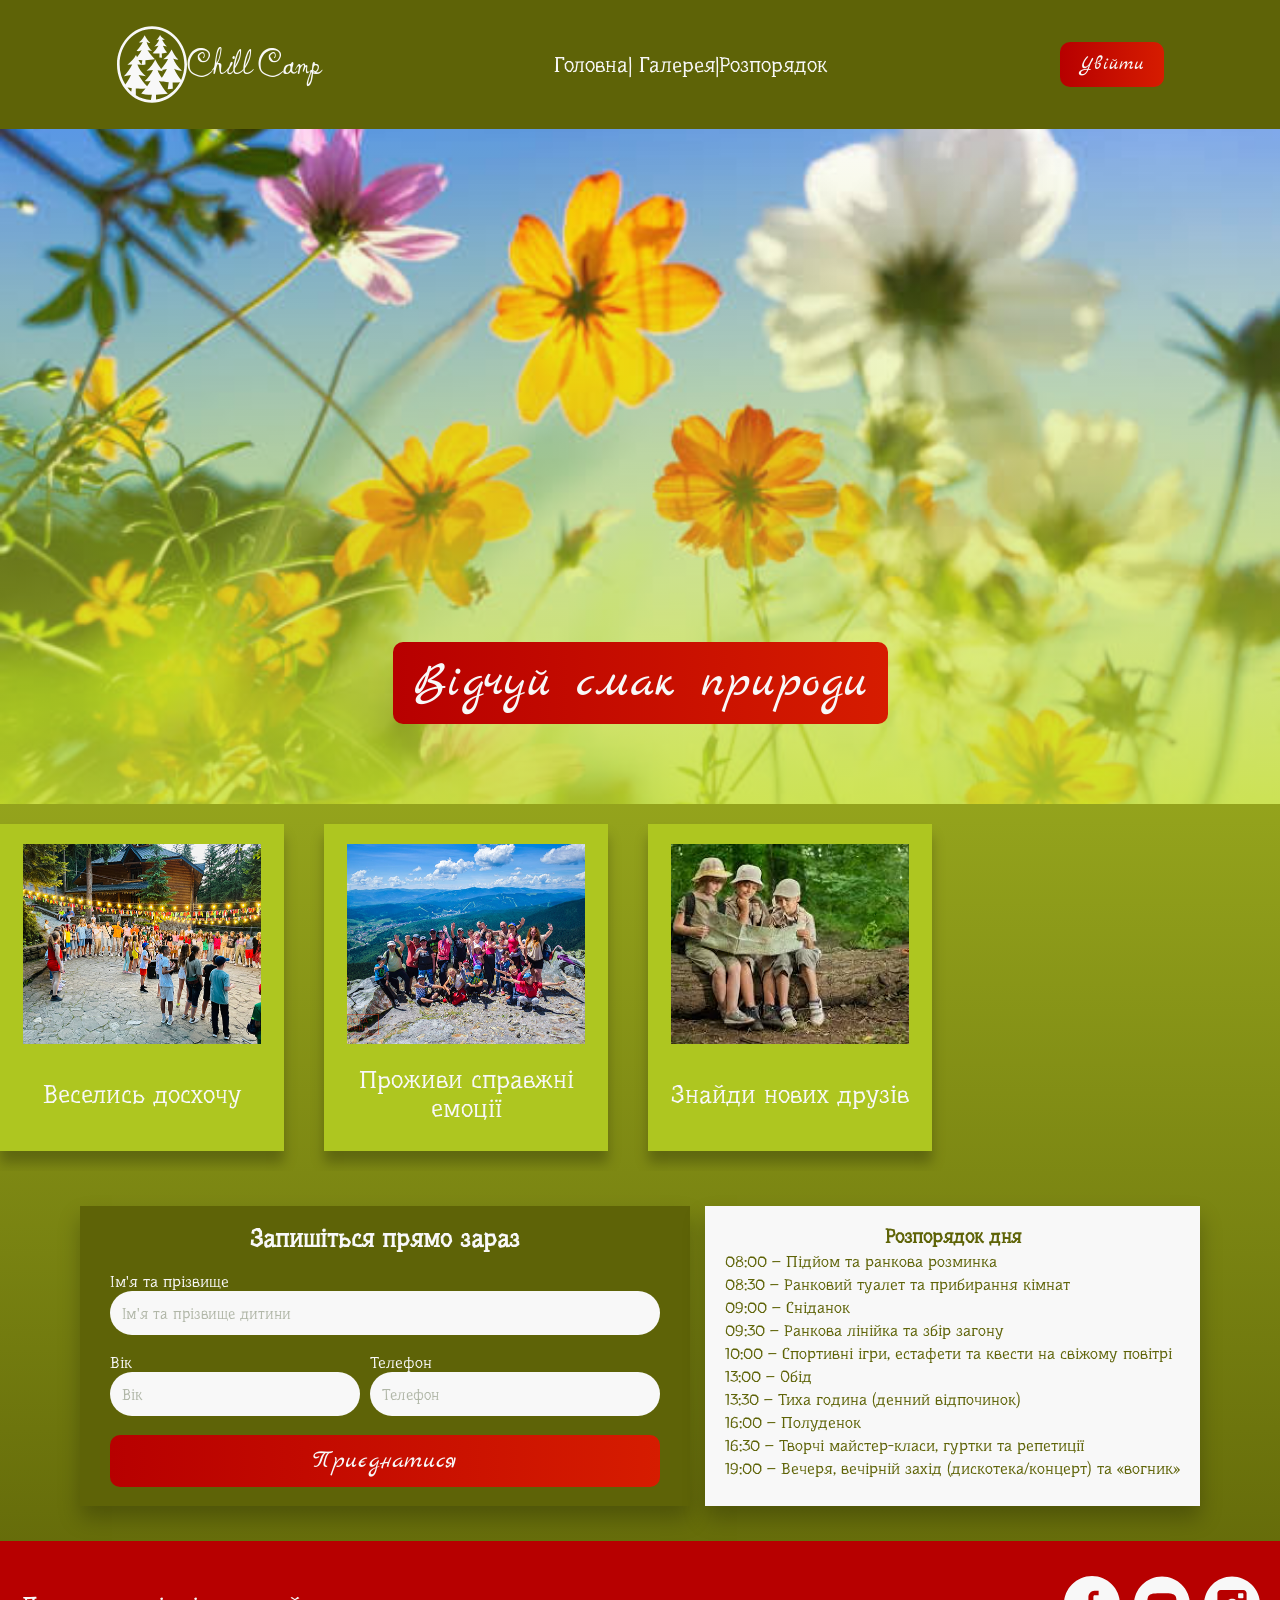
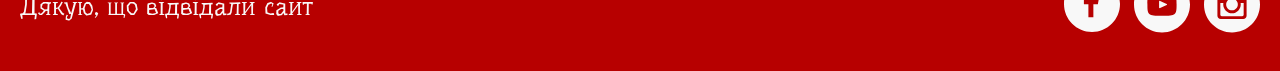
<file: index.html>
<!DOCTYPE html>
<html lang="en">

<head>
    <meta charset="UTF-8">
    <meta name="viewport" content="width=device-width, initial-scale=1.0">
    <title>
        Chill Camp
    </title>
    <link rel="stylesheet" href="style.css">
    <link rel="preconnect" href="https://fonts.googleapis.com">
    <link rel="preconnect" href="https://fonts.gstatic.com" crossorigin>
    <link
        href="https://fonts.googleapis.com/css2?family=Great+Vibes&family=Ingrid+Darling&family=Marck+Script&family=Underdog&display=swap"
        rel="stylesheet">
</head>

<body>
    <header>
        <div class="logo">
            <svg width="118" height="129" viewBox="0 0 118 129" fill="none" xmlns="http://www.w3.org/2000/svg">
                <path
                    d="M59 0C91.5483 0 118 28.9175 118 64.5C118 100.083 91.5483 129 59 129C26.4517 129 0 100.083 0 64.5C0 28.9175 26.4517 0 59 0ZM59 4.8375C28.8363 4.8375 4.425 31.5244 4.425 64.5C4.425 77.0506 7.965 88.6606 13.9879 98.2819C18.0687 93.095 20.4287 88.3919 23.5263 82.1031L11.6279 84.4413C17.3312 78.5288 22.4938 70.9231 25.7142 64.3925L17.5771 64.7956C24.5342 59.6356 28.4429 54.9325 32.0075 48.5631C32.6467 49.8531 33.2121 51.0356 33.7529 52.2181C36.7767 48.5094 39.53 44.5856 41.5458 40.5006C39.6775 40.9038 36.8012 42.9194 33.04 41.4681C37.17 37.195 41.2508 31.5244 43.5862 26.7675C42.2833 27.6006 39.2842 27.9231 37.1208 27.1975C42.185 23.4619 44.0042 19.7343 46.61 15.1118C48.8962 19.7343 52.1658 24.4563 56.0992 28.3531C54.5013 28.5681 51.625 27.4125 49.8796 26.0419C50.8383 31.7663 54.6979 37.8669 59.2704 41.7906C56.6892 41.3338 54.4029 41.8981 51.4283 40.2319C54.8454 45.9831 58.9017 50.7669 63.8921 55.7925C59.4425 56.4106 53.5671 56.9481 47.9129 57.1631L47.9867 64.5806C45.7004 65.145 43.1437 65.4138 41.0296 64.9569L34.3921 64.3656C36.875 72.0519 42.4062 78.7706 48.6996 84.1725L36.3587 82.0225C40.3904 88.8219 45.2088 95.2719 50.8138 101.346C53.0508 98.2819 55.0667 95.1375 56.64 91.9394C53.1737 92.9606 49.9779 93.0144 46.9296 92.45C52.6329 86.5375 57.4758 80.195 60.6962 73.6644L49.7812 75.035C56.7383 69.875 60.9667 62.4306 64.5312 56.0613C66.9896 61.06 70.4558 66.9725 74.4383 71.8906C79.1829 66.65 83.3129 61.0063 86.0908 55.3625L77.9538 55.7656C84.9108 50.6056 88.5 45.4994 92.0646 39.13C95.2113 45.4994 97.9621 50.7938 103.378 56.1419C99.7887 56.7062 97.3254 55.47 94.7687 54.3681C97.2271 62.0544 103.198 69.445 109.492 74.8469C104.546 75.6263 100.315 73.745 96.3421 71.8638C99.3732 78.69 103.039 84.6831 108.137 90.515C111.621 82.6406 113.575 73.8256 113.575 64.5C113.575 31.5244 89.1637 4.8375 59 4.8375ZM72.5946 14.9613C74.6596 18.6002 76.7246 20.0246 80.7071 22.9781L76.0363 22.7362C77.88 26.4988 80.8546 30.8794 84.0996 34.2388L77.29 32.895C79.4287 37.2487 80.9775 40.2856 84.3454 44.075C82.6246 44.8544 79.3304 45.4725 75.4708 45.8219L75.7412 53.32L71.4637 52.8094L71.6358 46.0638C67.6533 46.2519 63.4742 46.1444 60.0079 45.6606C63.9412 41.6831 67.2354 37.41 69.9396 32.8681L62.8596 34.1044C66.4733 30.9869 69.6446 26.5794 71.0704 22.1799L66.6208 23.1394C69.7183 20.0783 70.8 18.6002 72.5946 14.9613ZM36.1621 57.0825C37.5142 59.555 39.0875 61.8931 41.4229 64.3388L42.7504 57.2975C40.3658 57.3244 38.1042 57.2438 36.1621 57.0825ZM84.075 71.9713L75.8887 73.5837C76.5279 74.3094 77.1917 75.0081 77.8554 75.68L68.44 74.3363C69.915 78.8781 72.4471 83.0169 75.5938 86.7525C79.0354 82.1031 81.2479 77.6956 84.075 71.9713ZM70.4067 91.7781C75.1021 99.7063 78.8142 106.936 85.6729 113.869C79.9696 114.649 72.7667 115.24 65.7358 115.482L65.8096 123.706C83.0425 121.368 97.7802 110.241 106.158 94.5731C102.092 94.8956 97.8613 94.9762 93.7608 94.8419L94.0312 105.458L85.4517 106.022L87.1971 94.4925C81.7887 93.5519 74.4629 94.5194 70.4067 91.7781ZM17.5771 103.361C19.5192 105.834 21.6579 108.145 23.9442 110.241L25.0013 104.436C22.2971 104.141 19.765 103.791 17.5771 103.361ZM48.1342 104.893C42.8733 105.269 37.1208 105.269 31.6633 104.974L31.7862 116.234C39.2842 120.964 47.9129 123.786 57.1071 124.136L58.7296 115.589C50.8875 115.563 44.0287 114.971 40.8083 113.52C43.2667 110.779 45.7742 107.876 48.1342 104.893Z"
                    fill="#F8F8F8" />
            </svg>
            Chill Camp
        </div>
        <nav class="menu"><a href="index.html">Головна</a>|<a href="#cards-container"> Галерея</a>|<a
                href="#schedule">Розпорядок</a></nav>
        <a href="login.html" class="btn btn-login">Увійти</a>
    </header>
    <div class="hero">
        <a class="btn btn-hero">Відчуй смак природи</a>
    </div>
    <div class="gallery-wrapper" id="gallery">
        <div class="cards-container">
            <div class="card">
                <img src="1.png" alt="" class="card-img">
                <p>Веселись досхочу</p>
            </div>
            <div class="card">
                <img src="2.png" alt="" class="card-img">
                <p>Проживи справжні емоції</p>
            </div>
            <div class="card">
                <img src="3.png" alt="" class="card-img">
                <p>Знайди нових друзів</p>
            </div>
        </div>

    </div>
    <div class="info" id="schedule">
        <form action="#">
            <h2>Запишіться прямо зараз</h2>

            <div class="form-input input-name">
                <label for="name">Ім'я та прізвище</label>
                <input type="text" id="name" placeholder="Ім'я та прізвище дитини" required>
            </div>
            <div class="input-group">
                <div class="form-input input-age">
                    <label for="age">Вік</label>
                    <input type="number" id="age" placeholder="Вік" required>
                </div>
                <div class="form-input input-tel">
                    <label for="tel">Телефон</label>
                    <input type="tel" id="tel" placeholder="Телефон" required>
                </div>
            </div>
            <button type="submit" class="btn btn-form">Приєднатися</button>
        </form>
        <div class="schedule-container">
            <h3>Розпорядок дня</h3>
            <ul class="schedule">
                <li>08:00 – Підйом та ранкова розминка</li>
                    <li>08:30 – Ранковий туалет та прибирання кімнат</li>
                    <li>09:00 – Сніданок</li>
                    <li>09:30 – Ранкова лінійка та збір загону</li>
                    <li>10:00 – Спортивні ігри, естафети та квести на свіжому повітрі</li>
                    <li>13:00 – Обід</li>
                    <li>13:30 – Тиха година (денний відпочинок)</li>
                    <li>16:00 – Полуденок</li>
                    <li>16:30 – Творчі майстер-класи, гуртки та репетиції</li>
                    <li>19:00 – Вечеря, вечірній захід (дискотека/концерт) та «вогник»</li>
            </ul>
        </div>
    </div>
    <footer>
        <p>Дякую, що відвідали сайт</p>
        <div class="social">
            <svg width="126" height="126" viewBox="0 0 126 126" fill="none" xmlns="http://www.w3.org/2000/svg">
                <path
                    d="M63 0C28.2056 0 0 28.2056 0 63C0 97.7944 28.2056 126 63 126C97.7944 126 126 97.7944 126 63C126 28.2056 97.7944 0 63 0ZM77.9231 43.5356H68.4534C67.3313 43.5356 66.0844 45.0122 66.0844 46.9744V53.8125H77.9297L76.1381 63.5644H66.0844V92.8397H54.9084V63.5644H44.7694V53.8125H54.9084V48.0769C54.9084 39.8475 60.6178 33.1603 68.4534 33.1603H77.9231V43.5356Z"
                    fill="#F8F8F8" />
            </svg>
            <svg width="125" height="125" viewBox="0 0 125 125" fill="none" xmlns="http://www.w3.org/2000/svg">
                <path
                    d="M72.9362 61.4128L58.3138 54.5898C57.0378 53.9974 55.9896 54.6615 55.9896 56.0742V68.9258C55.9896 70.3385 57.0378 71.0026 58.3138 70.4102L72.9297 63.5872C74.2122 62.9883 74.2122 62.0117 72.9362 61.4128ZM62.5 0C27.9818 0 0 27.9818 0 62.5C0 97.0182 27.9818 125 62.5 125C97.0182 125 125 97.0182 125 62.5C125 27.9818 97.0182 0 62.5 0ZM62.5 87.8906C30.5078 87.8906 29.9479 85.0065 29.9479 62.5C29.9479 39.9935 30.5078 37.1094 62.5 37.1094C94.4922 37.1094 95.0521 39.9935 95.0521 62.5C95.0521 85.0065 94.4922 87.8906 62.5 87.8906Z"
                    fill="#F8F8F8" />
            </svg>
            <svg width="125" height="125" viewBox="0 0 125 125" fill="none" xmlns="http://www.w3.org/2000/svg">
                <path
                    d="M82.0312 62.5C82.0312 67.68 79.9735 72.6479 76.3107 76.3107C72.6479 79.9735 67.68 82.0312 62.5 82.0312C57.32 82.0312 52.3521 79.9735 48.6893 76.3107C45.0265 72.6479 42.9688 67.68 42.9688 62.5C42.9731 61.3845 43.0794 60.2995 43.2878 59.2448H36.4583V85.2669C36.4583 87.0768 37.9232 88.5417 39.7331 88.5417H85.2734C86.1408 88.5399 86.9721 88.1942 87.5848 87.5802C88.1975 86.9663 88.5417 86.1343 88.5417 85.2669V59.2448H81.7122C81.9206 60.2995 82.0269 61.3845 82.0312 62.5ZM62.5 75.5208C64.2104 75.5204 65.9039 75.1831 67.4839 74.5282C69.0639 73.8733 70.4994 72.9136 71.7085 71.7039C72.9176 70.4942 73.8766 69.0582 74.5307 67.4778C75.1848 65.8975 75.5213 64.2038 75.5208 62.4935C75.5204 60.7831 75.1831 59.0896 74.5282 57.5096C73.8733 55.9296 72.9136 54.4941 71.7039 53.285C70.4942 52.0759 69.0582 51.1169 67.4778 50.4628C65.8975 49.8087 64.2038 49.4722 62.4935 49.4727C59.0393 49.4735 55.7269 50.8465 53.285 53.2896C50.8431 55.7327 49.4718 59.0458 49.4727 62.5C49.4735 65.9542 50.8465 69.2666 53.2896 71.7085C55.7327 74.1504 59.0458 75.5217 62.5 75.5208ZM78.125 48.8281H85.931C86.188 48.829 86.4427 48.7791 86.6804 48.6813C86.9181 48.5836 87.1342 48.4398 87.3163 48.2584C87.4983 48.0769 87.6428 47.8613 87.7413 47.6239C87.8399 47.3865 87.8906 47.132 87.8906 46.875V39.069C87.8915 38.8114 87.8414 38.5562 87.7432 38.3181C87.645 38.0799 87.5007 37.8636 87.3186 37.6814C87.1364 37.4993 86.9201 37.355 86.6819 37.2568C86.4438 37.1586 86.1886 37.1085 85.931 37.1094H78.125C77.8674 37.1085 77.6122 37.1586 77.3741 37.2568C77.1359 37.355 76.9196 37.4993 76.7374 37.6814C76.5553 37.8636 76.411 38.0799 76.3128 38.3181C76.2146 38.5562 76.1645 38.8114 76.1654 39.069V46.875C76.1719 47.9492 77.0508 48.8281 78.125 48.8281ZM62.5 0C45.924 0 30.0268 6.5848 18.3058 18.3058C6.5848 30.0268 0 45.924 0 62.5C0 79.076 6.5848 94.9732 18.3058 106.694C30.0268 118.415 45.924 125 62.5 125C70.7076 125 78.8349 123.383 86.4177 120.242C94.0006 117.102 100.891 112.498 106.694 106.694C112.498 100.891 117.102 94.0006 120.242 86.4177C123.383 78.8349 125 70.7076 125 62.5C125 54.2924 123.383 46.1651 120.242 38.5823C117.102 30.9994 112.498 24.1095 106.694 18.3058C100.891 12.5022 94.0006 7.89845 86.4177 4.75753C78.8349 1.61661 70.7076 0 62.5 0ZM95.0521 87.819C95.0521 91.7969 91.7969 95.0521 87.819 95.0521H37.181C33.2031 95.0521 29.9479 91.7969 29.9479 87.819V37.181C29.9479 33.2031 33.2031 29.9479 37.181 29.9479H87.819C91.7969 29.9479 95.0521 33.2031 95.0521 37.181V87.819Z"
                    fill="#F8F8F8" />
            </svg>
        </div>
    </footer>
</body>

</html>
</file>
<file: style.css>
:root{
    --dark-green: #5E6307;
    --light-green: #aec620;
    --grey: #b1b7a8;
    --text-color: #f8f8f8;
    --red: #d61c00;
    --dark-red: #b70000;
}
*{
  padding: 0;
  margin: 0;
  

}
body{
  background: linear-gradient(180deg, #C6DF30 0%, #5E6307 100%);
    height: 100%;  
}
header{
   background-color: var(--dark-green);
   display: flex;
   flex-direction: row;
   flex-wrap: wrap;
   align-content: center;
   justify-content: space-around;
   align-items: center;
   
}
.logo{
    display: flex;
    flex-direction: row;
    align-items: center;
    font-family: "Ingrid Darling", cursive;
    font-weight: 400;
    font-style: normal;
    font-size: 40px;
    color: var(--text-color);
}
.logo svg{
    width: 70px;

}
.menu,a{
    font-family: "Underdog", system-ui;
    font-size: 21px;
text-decoration: none;
color: var(--text-color);
transition: color 0.2s ease ;

}
.menu a:hover{
    color: var(--dark-green);
    
}
.btn{
 background: linear-gradient(90deg, #B70000 0%, #D61C00 100%);
 border: none;
 display: flex;
 flex-direction: row;
 justify-content: center;
 align-items: center;
 font-family: "Marck Script", cursive;
 font-weight: 400;
 font-style: normal;
 color: var(--text-color);
 border-radius: 10px;
 padding: 10px 20px;
 transition: all 0.2s ease ;
}
.btn:hover{
    cursor: pointer;
   background: linear-gradient(270deg, #B70000 0%, #D61C00 100%); 
   transform: translateY(-5px);
   box-shadow: 0 5px 7px rgba(0,0, 0, 0.5);
   
}
.btn-login{
    font-size: 20px;
    
}
.hero{
    min-height:75vh ;
  background: linear-gradient(180deg, rgba(0, 0, 0, 0) 0%, rgba(198, 223, 48, 0.82) 100%), url(BG.png);
    width: 100%;
background-size: cover;
background-position: center;
background-repeat: no-repeat;
display: flex;
justify-content: center;
align-items: flex-end;

}
.btn-hero{
    margin-bottom: 80px;
    font-size: 50px;

}
.cards-container{
    display: flex;
    flex-wrap: wrap;
    justify-content: center;
    align-content: center;
gap: 20px;
margin: 20px 0;

}
.card{
    background-color: var(--light-green);
    display: grid;
    grid-template-rows: 2fr 1fr ;
    justify-items: center;
    align-items: center;
    width: 270px;
    padding: 20px 7px 7px ;
    box-shadow: 0 12px 12px rgba(0,0, 0, 0.25);
    transition: all 0.2s ease;

}
.card:hover{
    transform: translateY(-5px);
    box-shadow: 0 20px 12px rgba(0,0, 0, 0.25);
    background: #bbd23b;

}
.card p{
    font-family: "Underdog", system-ui;
    font-size: 25px;
    text-align: center;
    color: var(--text-color);
    
}
.card-img{
    height: 200px;
    
}
.info{
    display: flex;
    align-items: stretch;
    justify-content: center;
    color: var(--text-color);
    font-family: "Underdog", system-ui;
    min-height: 300px;
    margin: 35px 67px;
    gap: 15px;

}
.info form{
    display: flex;
flex-direction: column;
align-items: stretch;
justify-content: space-around;
padding: 10px 30px;
background:var(--dark-green);
box-shadow: 0 12px 20px rgba(0,0, 0, 0.25);
}
.info form h2{
    text-align: center;
}
.input-group{
    display: flex;
    gap: 10px;
    
}
input{
    background: var(--text-color);
    border: none;
    border-radius: 25px;
padding: 12px;
font-family: "Underdog", system-ui;
font-size: 18px;
color: #555;
box-sizing: border-box;
width: 100%;
}
input::placeholder{
    font-family: "Underdog", system-ui;
    color: var(--grey);
    font-size: 15px;

}
input:focus{
    outline: none;
    border: 1px solid var(--light-green);
    filter: drop-shadow(0 0 10px var(--light-green));
}
.btn-form{
    font-size: 25px;
}
.btn:active{
    transform: translateY(5px);
    box-shadow: inset 0 5px 2px rgba(0,0, 0, 0.25);
}
.schedule-container{
    padding: 20px;
    background-color: var(--text-color);
    box-shadow: 0 12px 20px rgba(0,0, 0, 0.25);
    color: var(--dark-green);
    
}
.schedule-container h3{
    text-align: center;

}
.schedule-container ul{
    list-style: none;
    display: flex;
    flex-direction: column;
    justify-content: space-around;
}
li{
    margin-top: 4px;
    
}
li:hover{
    color: var(--red);
}


footer{
background: var(--dark-red);
display: flex;
justify-content: space-between;
align-items: center;
padding: 0 20px;
}
footer p{
    font-family: "Underdog", system-ui;
    font-size: 25px;
    color: var(--text-color);
}
footer svg{
    width: 56px;
    margin-left: 10px;
}
svg{
    transition: transform 0.3s, fill 0.3s ease;
    overflow: visible;
}
svg:hover *{
    fill: var(--grey);
    animation: sway 0.5s ease-in-out infinite;
    transform-origin: top center; 
}

/* --- Анімація --- */
.gallery-wrapper {
    overflow: hidden;
    width: 100%;
    display: flex;
}
.cards-container {
    display: flex;
    flex-wrap: nowrap; 
    justify-content: flex-start;
    gap: 40px;
    padding-right: 20px;
    animation: marquee 20s linear infinite;
}

.gallery-wrapper:hover .cards-container {
    animation-play-state: paused;
}

@keyframes marquee {
    0%, 100% { transform: translateX(0); }
    50% { transform: translateX(-25%); }
}
.card {
    flex-shrink: 0;
}
html {
    scroll-behavior: smooth;
}
@keyframes sway {
    0% { transform: rotate(0deg); }
    25% { transform: rotate(5deg); }    
    75% { transform: rotate(-5deg); }   
    100% { transform: rotate(0deg); }
}

 .login-hero{
    min-height: 85vh;
    width: 100%;
    background: linear-gradient(180deg, rgba(0, 0, 0, 0) 0%, rgba(198, 223, 48, 0.3) 100%), url(BG.png);
    background-size: cover;
    background-position: center;
    background-repeat: no-repeat; display: flex;
    justify-content: center;
    align-items: center;
 }
 .login-card{
    background: rgba(255,255, 255, 0.25);
    backdrop-filter: blur(
        12px
    );
    border-radius: 30px;
    padding: 30px 50px;
    margin: 20px 0;
    width: 380px;
    box-shadow: 0 8px 32px 0 rgba(0,0, 0, 0.2);
    border: 1px solid rgba(255,255, 255, 0.4);
 }
 .login-form{
    display: flex;
    flex-direction: column;
    gap: 20px;

 }
 .login-input-group{
    display: flex;
    flex-direction: column;
    gap: 10px;
 }
 .login-input-group label{
    font-family: "Underdog", system-ui;
    font-size: 18px;
    color: var(--dark-green);
    padding-left: 10px;

 }
 .btn-sumbit{
    font-size: 38px;
    margin-top: 10px;

 }
 .register-link{
    font-family: "Marck Script", cursive;
    font-size: 22px;
    color: var(--dark-green);
    text-align: center;
    transition: color 0.2s ease;

 }
 .register-link:hover{
    color: var(--red);
    transform: scale(1.2);
 }
 @media (max-width: 768px) {
    header {
        flex-direction: column;
        justify-content: center;
        gap: 15px;
        padding: 20px;
        text-align: center;
    }
    .menu *{
        font-size: 38px;
    }
    .btn{
        font-size: 30px;
    }
    .hero{
        min-height: 40vh;
    }
    .info{
        display: flex;
        flex-direction: column;
        align-items: center;
        gap: 20px;
    }
    form{
        gap: 20px;
        font-size: 30px;
        margin: 0 -50px;
        padding: 4px;
    }
    .login-card{
        width: 100%;
        margin: 0 20px;
    }
    input{
        padding: 15px;
    }
    input::placeholder{
        font-size: 18px;
    }
    .input-group {
        flex-direction: column;
        gap: 15px;
    }
    .schedule-container{
        font-size: 30px;
    }
    footer {
        flex-direction: column;
        padding: 20px;
    }
    footer svg{
        width: 80px;
        margin: 0 15px;
    }
</file>
